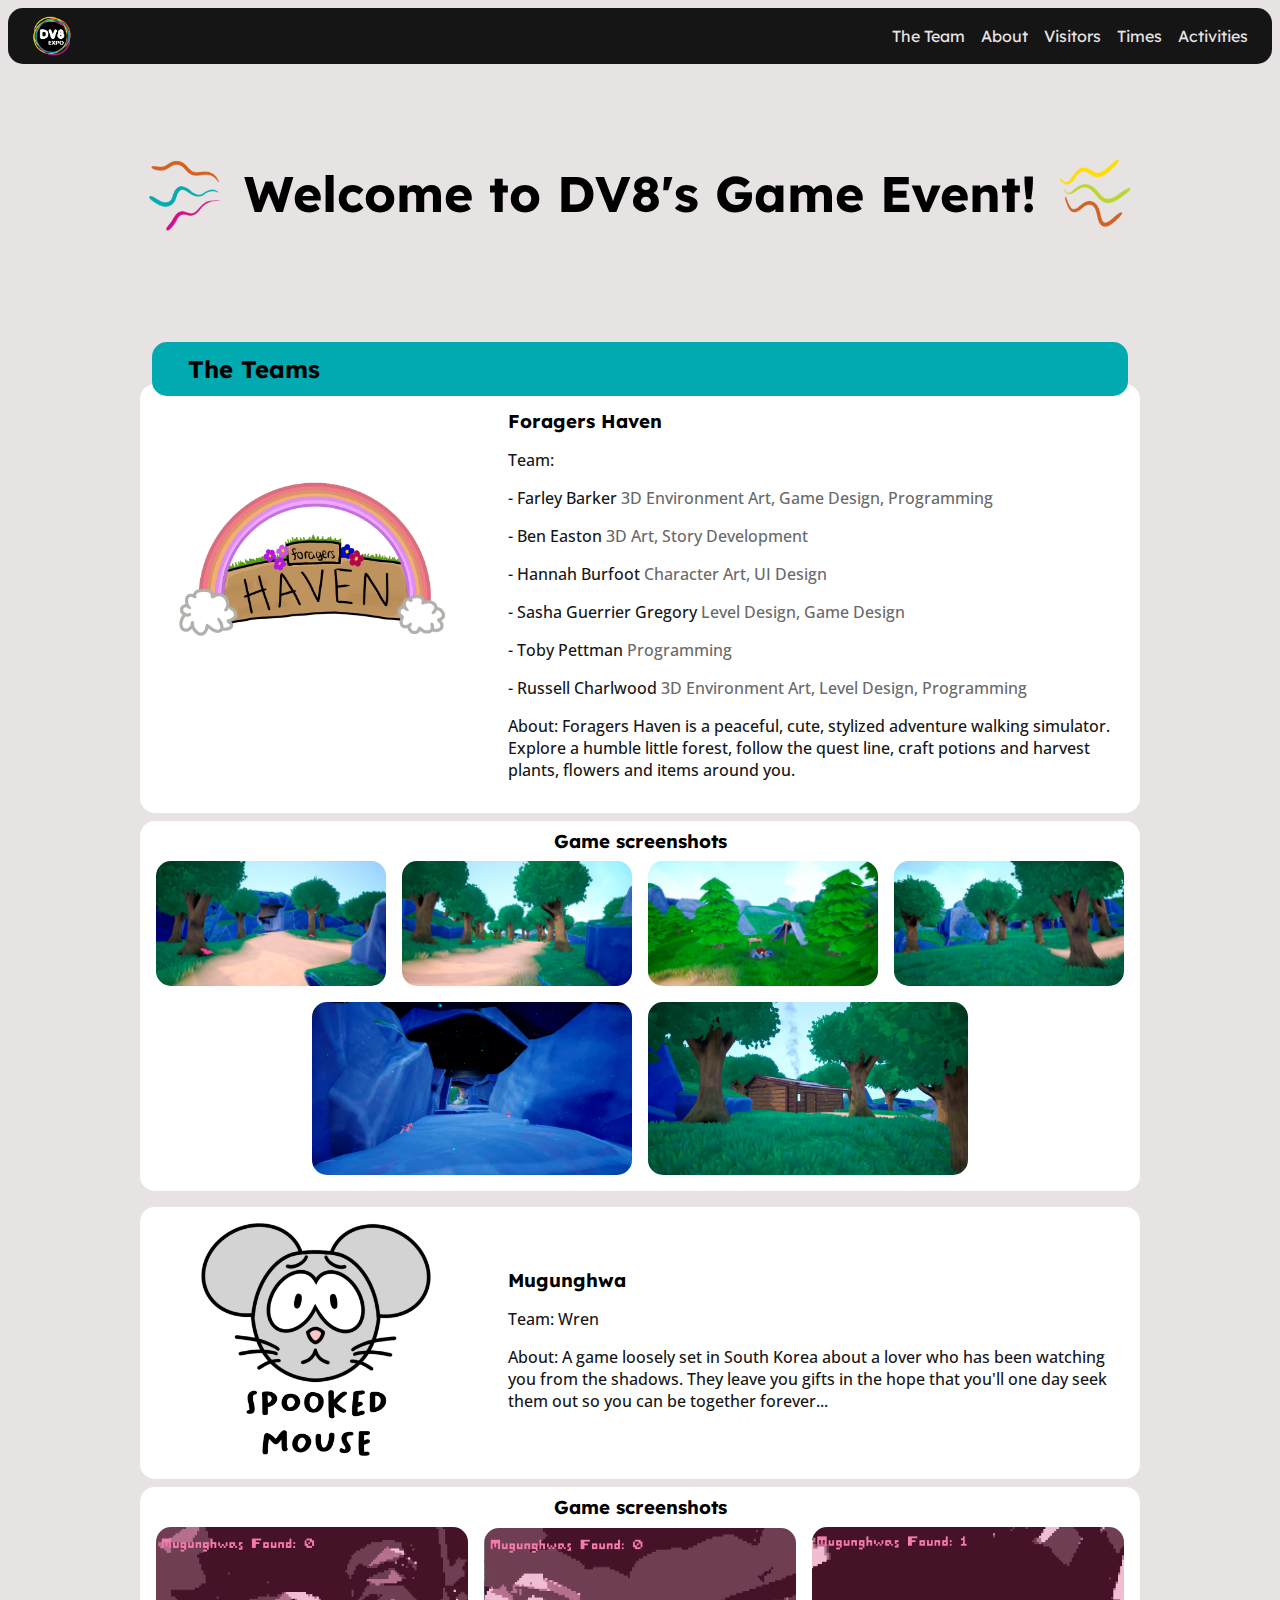
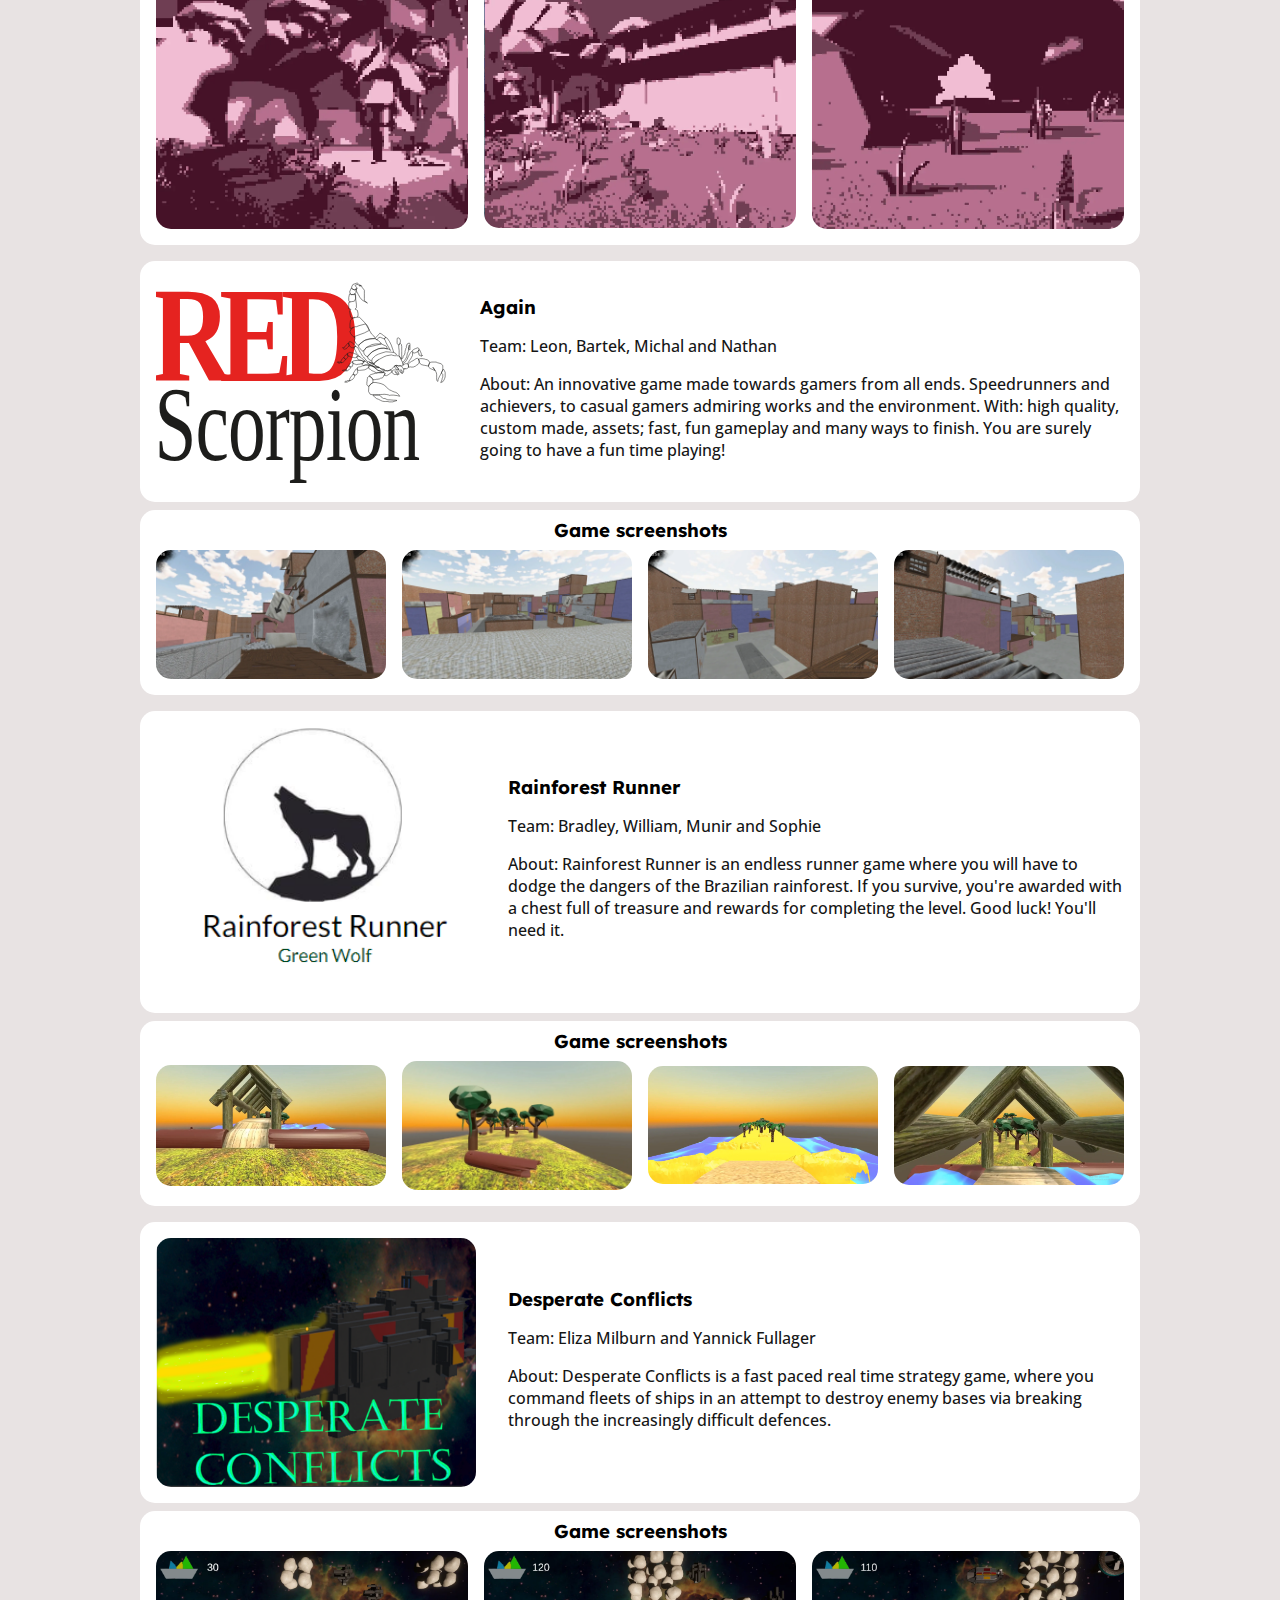
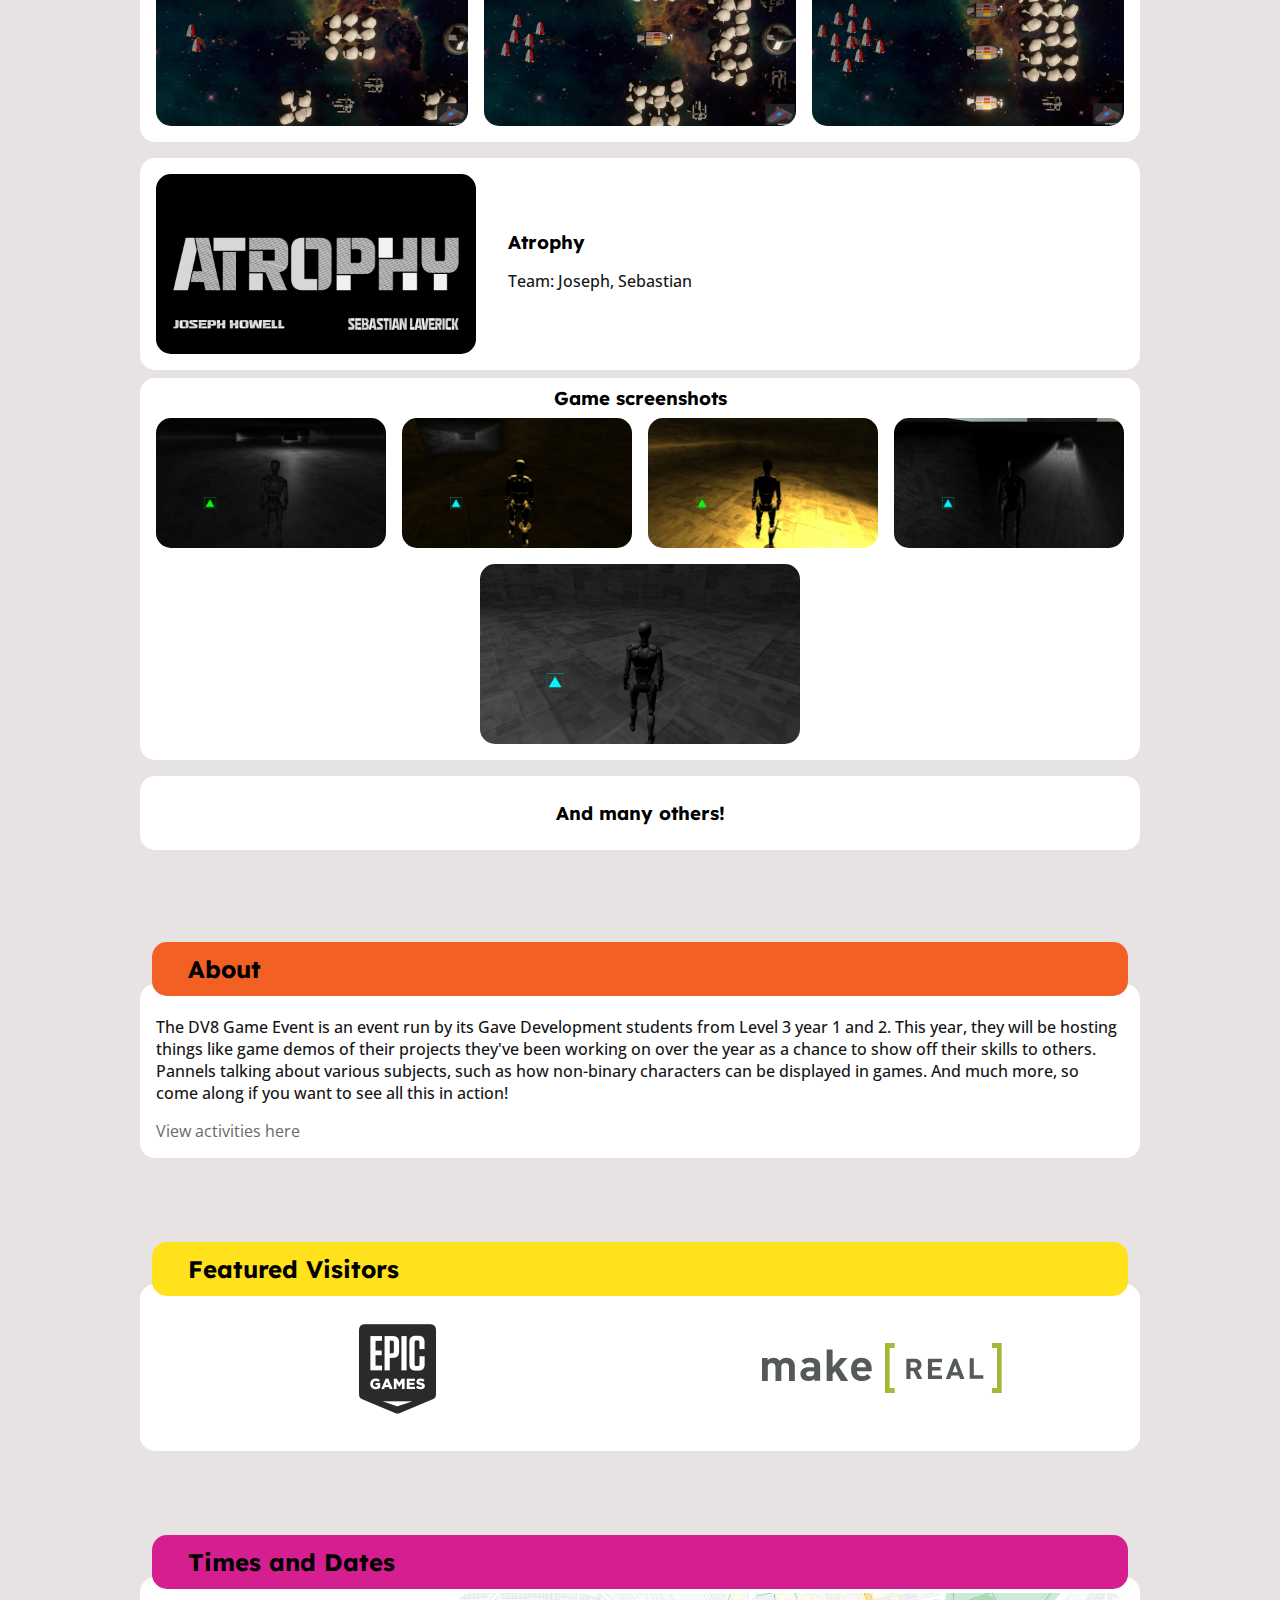
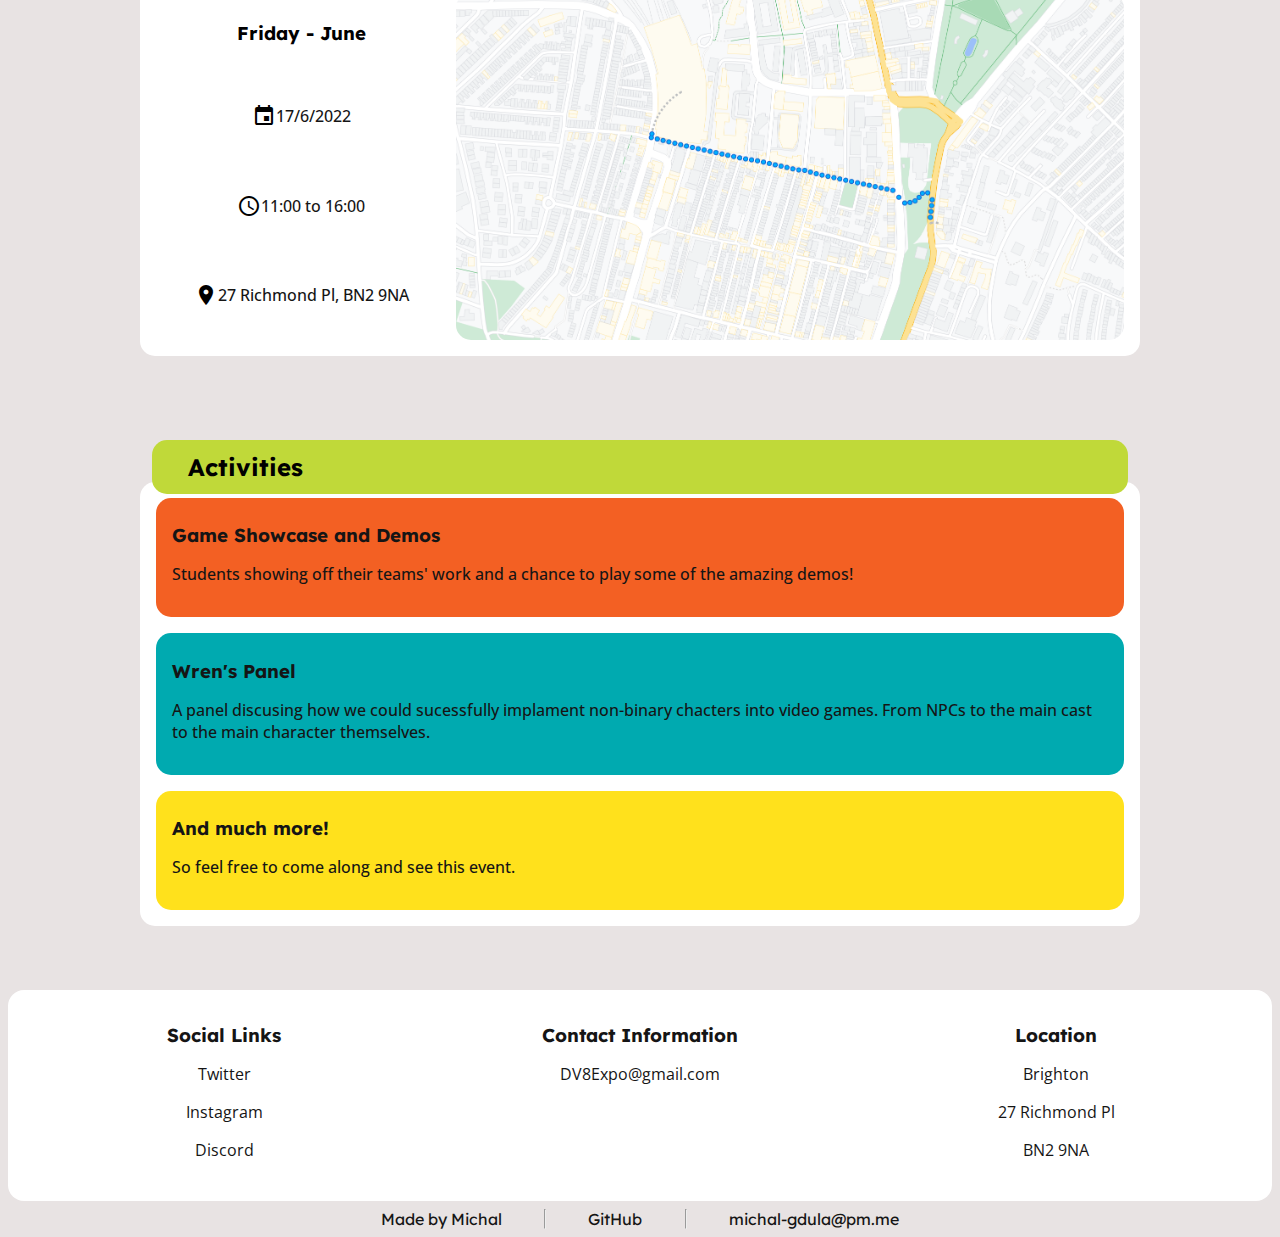
<file: index.html>
<!DOCTYPE html>
<html lang="en">
<head>
	<meta charset="utf-8">
	<meta name="viewport" content="width=device-width, initial-scale=1, shrink-to-fit=no">
  <meta name="description" content="DV8 Game Event 2022">
  <title>Game Event</title>
	<link rel="icon" type="image/x-icon" href="images/dv8.png">
	<!-- Style -->
	<link rel="stylesheet" href="stylesheet.css">
	<!-- Fonts -->
	<link rel="stylesheet" href="https://fonts.googleapis.com/icon?family=Material+Icons">
	<link rel="stylesheet" href="https://fonts.googleapis.com/css2?family=Open+Sans:wght@500&display=swap">
	<link rel="stylesheet" href="https://fonts.googleapis.com/css2?family=Lexend+Deca:wght@600&display=swap">
</head>
	<body>
		<!-- To professional web developers, please forgive me if I could've done all this better. -->
		<!-- Navigation Root -->
		<nav>
			<img src="images/dv8.png" alt="DV8 logo" class="logo">
			<input type="checkbox" id="toggler">
			<label for="toggler"><i class="material-icons">menu</i></label>
			<div class="menu">
				<a href="#team" class="team">The Team</a>
				<a href="#about" class="about">About</a>
				<a href="#visitors" class="visitors">Visitors</a>
				<a href="#times" class="times">Times</a>
				<a href="#activities" class="activities">Activities</a>
			</div>
		</nav>

		<!-- Root of all the text sections -->
		<main>
			<img src="images/merror.jpg" alt="" class="manualError">
			<!-- Script -->
			<script src="script.js"></script>
			<header>
				<img src="images/wiggleBefore.png" alt="3 colourful wiggly lines">
				<h1>Welcome to DV8's Game Event!</h1>
				<img src="images/wiggleAfter.png" alt="3 colourful wiggly lines">
			</header>

			<!-- Teams -->
			<!-- Some of these games are genuely really cool, I wish more people submitted their games to show up on here -->
			<section id="team">
				<h2>The Teams</h2>
				<!-- Foragers Haven -->
				<div>
				  <img src="images/teams/foragersHaven.png" alt="Foragers Haven logo" loading="lazy">
				  <span></span>
				  <div class="teamInfo">
				    <h3>Foragers Haven</h3>

				    <p>Team:</p>
				    <p>- Farley Barker
							<span class="gray">3D&nbsp;Environment&nbsp;Art, Game&nbsp;Design, Programming</span></p>
				    <p>- Ben Easton
							<span class="gray">3D&nbsp;Art, Story&nbsp;Development</span></p>
				    <p>- Hannah Burfoot
							<span class="gray">Character&nbsp;Art, UI&nbsp;Design</span></p>
				    <p>- Sasha Guerrier Gregory
							<span class="gray">Level&nbsp;Design, Game&nbsp;Design</span></p>
				    <p>- Toby Pettman
							<span class="gray">Programming</span></p>
				    <p>- Russell Charlwood
							<span class="gray">3D&nbsp;Environment&nbsp;Art, Level&nbsp;Design, Programming</span></p>

				    <p>About: Foragers Haven is a peaceful, cute, stylized adventure walking simulator. Explore a humble little forest, follow the quest line, craft potions and harvest plants, flowers and items around you.<p>
				  </div>
				</div>
				<div class="gallery">
				  <h3>Game screenshots</h3>
				  <div>
				    <img src="images/gallery/foragersHaven/1.webp" loading="lazy" alt="Path surrounded by trees going towards a cave">
				    <img src="images/gallery/foragersHaven/2.webp" loading="lazy" alt="Path surrounded by trees stretching away into the distance">
				    <img src="images/gallery/foragersHaven/3.webp" loading="lazy" alt="Camping spot, containing a tent, fireplace and table surrounded by trees">
				    <img src="images/gallery/foragersHaven/4.webp" loading="lazy" alt="Forest full of trees">
				    <img src="images/gallery/foragersHaven/5.webp" loading="lazy" alt="A dark cave with a distance exit">
				    <img src="images/gallery/foragersHaven/6.webp" loading="lazy" alt="Hut located in a forest with a path going away from the entrance to it">
				  </div>
				</div>

				<!-- Spooked Mouse -->
				<div>
				  <img src="images/teams/spookedMouse.jpg" alt="Spooked Mouse logo" loading="lazy">
				  <span></span>
				  <div class="teamInfo">
				    <h3>Mugunghwa</h3>
				    <p>Team: Wren</p>
				    <p>About: A game loosely set in South Korea about a lover who has been watching you from the shadows. They leave you gifts in the hope that you'll one day seek them out so you can be together forever...</p>
				  </div>
				</div>
				<div class="gallery">
				  <h3>Game screenshots</h3>
				  <div>
				    <img src="images/gallery/mugunghwa/1.webp" loading="lazy" alt="Small area surrounded by trees and bushes of different sizes">
				    <img src="images/gallery/mugunghwa/2.webp" loading="lazy" alt="A South Korean hut next to large trees">
				    <img src="images/gallery/mugunghwa/3.webp" loading="lazy" alt="A Mugunghwa in front of a large boulder">
				  </div>
				</div>

				<!-- RedScorpion -->
				<div>
				  <img src="images/teams/RSLogo.svg" alt="Red Scorpion logo" loading="lazy">
				  <span></span>
				  <div class="teamInfo">
				    <h3>Again</h3>
				    <p>Team: Leon, Bartek, Michal and Nathan</p>
				    <p>About: An innovative game made towards gamers from all ends. Speedrunners and achievers, to casual gamers admiring works and the environment. With: high quality, custom made, assets; fast, fun gameplay and many ways to finish. You are surely going to have a fun time playing!</p>
				  </div>
				</div>
				<div class="gallery">
				  <h3>Game screenshots</h3>
				  <div>
				    <img src="images/gallery/again/1.webp" loading="lazy" alt="Rooftops of Brazilian houses, with signs directing the player where to go">
				    <img src="images/gallery/again/2.webp" loading="lazy" alt="Rooftops of colourful Brazilian Favela houses">
				    <img src="images/gallery/again/3.webp" loading="lazy" alt="Rooftops of Brazilian Favela houses, with a large mono-coloured brick building in the centre">
				    <img src="images/gallery/again/4.webp" loading="lazy" alt="Rooftops of colourful Brazilian Favela houses">
				  </div>
				</div>

				<!-- Rainforest Runner -->
				<div>
				  <img src="images/teams/rainforestRunner.png" alt="Rainforrest Runner logo" loading="lazy">
				  <span></span>
				  <div class="teamInfo">
				    <h3>Rainforest Runner</h3>
				    <p>Team: Bradley, William, Munir and Sophie</p>
				    <p>About: Rainforest Runner is an endless runner game where you will have to dodge the dangers of the Brazilian rainforest. If you survive, you're awarded with a chest full of treasure and rewards for completing the level. Good luck! You'll need it.</p>
				  </div>
				</div>
				<div class="gallery">
				  <h3>Game screenshots</h3>
				  <div>
				    <img src="images/gallery/rainforestRunner/1.webp" loading="lazy" alt="Wooden bridge, taking the player over a large lake">
				    <img src="images/gallery/rainforestRunner/2.webp" loading="lazy" alt="A path, taking the player through a rainforest with logs and trees to dodge">
				    <img src="images/gallery/rainforestRunner/3.webp" loading="lazy" alt="Sandy beach with palm trees and sand dunes to dodge">
				    <img src="images/gallery/rainforestRunner/4.webp" loading="lazy" alt="Player going through wooden bridge about to enter a rainforest full of trees">
				  </div>
				</div>

				<!-- Desperate Conflicts -->
				<div>
				  <img src="images/teams/desperateConflicts.png" alt="Desperate Conflicts logo" loading="lazy">
				  <span></span>
				  <div class="teamInfo">
				    <h3>Desperate Conflicts</h3>
				    <p>Team: Eliza Milburn and Yannick Fullager</p>
				    <p>About: Desperate Conflicts is a fast paced real time strategy game, where you command fleets of ships in an attempt to destroy enemy bases via breaking through the increasingly difficult defences.</p>
				  </div>
				</div>
				<div class="gallery">
				  <h3>Game screenshots</h3>
				  <div>
				    <img src="images/gallery/desperateConflicts/1.webp" loading="lazy">
				    <img src="images/gallery/desperateConflicts/2.webp" loading="lazy">
				    <img src="images/gallery/desperateConflicts/3.webp" loading="lazy">
				  </div>
				</div>

				<!-- Foragers Haven -->
				<div>
				  <img src="images/teams/atrophy.png" alt="Atrophy logo" loading="lazy">
				  <span></span>
				  <div class="teamInfo">
				    <h3>Atrophy</h3>
				    <p>Team: Joseph, Sebastian</p>
				  </div>
				</div>
				<div class="gallery">
				  <h3>Game screenshots</h3>
				  <div>
				    <img src="images/gallery/atrophy/1.webp" loading="lazy">
				    <img src="images/gallery/atrophy/2.webp" loading="lazy">
				    <img src="images/gallery/atrophy/3.webp" loading="lazy">
				    <img src="images/gallery/atrophy/4.webp" loading="lazy">
				    <img src="images/gallery/atrophy/5.webp" loading="lazy">
				  </div>
				</div>

				<!-- More! -->
				<div class="teamOther">
				  <h3>And many others!</h3>
				</div>

				<!-- Screen overlay -->
				<div class="fullScreenImage">
				  <span>&times;</span>
				  <img src="images/noImage.png" alt="Error, could not load image">
				</div>

				<!-- Script -->
				<script src="fullscreenViewer.js"></script>
			</section>

			<section id="about">
				<h2>About</h2>
				<div>
					<p>The DV8 Game Event is an event run by its Gave Development students from Level 3 year 1 and 2. This year, they will be hosting things like game demos of their projects they've been working on over the year as a chance to show off their skills to others. Pannels talking about various subjects, such as how non-binary characters can be displayed in games. And much more, so come along if you want to see all this in action!</p>
					<span class="gray"><a href="#activities">View activities here</a></span>
				</div>
			</section>


			<!-- Visitors -->
			<section id="visitors">
				<h2>Featured Visitors</h2>
				<div>
					<img src="images/visitors/EpicGames.png" alt="Epic Games">
					<img src="images/visitors/makereal.svg" alt="Make Real">
				</div>
			</section>

			<!-- Times -->
			<section id="times">
				<h2>Times and Dates</h2>
				<div class="times">
					<div>
						<h3>Friday - June</h3>
						<div>
							<i class="material-icons">event</i>
							<p>17/6/2022</p>
						</div>
						<div>
							<i class="material-icons">schedule</i>
							<p>11:00 to 16:00</p>
						</div>
						<div>
							<i class="material-icons">place</i>
							<p>27 Richmond Pl, BN2 9NA</p>
						</div>
					</div>
					<img src="images/map.png" alt="directions">
				</div>
			</section>

			<!-- Activities -->
			<section id="activities">
				<h2>Activities</h2>
				<div class="activities">
					<div id="showcase">
						<h3>Game Showcase and Demos</h3>
						<p>Students showing off their teams' work and a chance to play some of the amazing demos!</p>
					</div>
					<div id="demo">
						<h3>Wren's Panel</h3>
						<p>A panel discusing how we could sucessfully implament non-binary chacters into video games. From NPCs to the main cast to the main character themselves.</p>
					</div>
					<div id="more">
						<h3>And much more!</h3>
						<p>So feel free to come along and see this event.</p>
					</div>
				</div>
			</section>
		</main>

		<!-- Footer Root -->
		<footer>
			<div class="top">
				<div class="links">
					<h3>Social Links</h3>
					<a href="https://twitter.com/dv8Expo/">Twitter</a>
					<a href="https://www.instagram.com/dv8gameexpo/">Instagram</a>
					<a href="https://discord.gg/xkHBS9hqGM">Discord</a>
				</div>

				<div class="contactInformation">
					<h3>Contact Information</h3>
					<p>DV8Expo@gmail.com</p>
				</div>

				<div class="locations">
					<h3>Location</h3>
					<p>Brighton</p>
					<p>27 Richmond Pl</p>
					<p>BN2 9NA</p>
					<p></p>
				</div>
			</div>
			<div class="op">
				<p>Made by Michal</p>
				<hr>
				<a href="https://github.com/Fluffy-Bean/GameExpo">GitHub</a>
				<hr>
				<p>michal-gdula@pm.me</p>
			</div>
		</footer>
	</body>
	<!--
	Hi! If you found this congrats, you have too much time,
	and this isn't the only thing that is hidden on this page!
	But for now, have this ASCII maned wolf art :3
	-->
	<!--. . /|/| . . . . . . .-->
	<!--.. /0 0 \ . . . . . ..-->
	<!--(III% . \________, . .-->
	<!--.. .\_, .%###%/ \'\,..-->
	<!--. . . .||#####| |'\ \.-->
	<!--.. . . ||. . .|/. .\V.-->
	<!--. . . .|| . . || . . .-->
	<!--.. . . ||. . .||. . ..-->
	<!--. . . .|| . . || . . .-->
	<!--.. . . ||. . .||. . ..-->
	<!--. . . .|| . . || . . .-->
	<!--.. . . ||. . .||. . ..-->
	<!--. . . .|| . . || . . .-->
	<!--.. . . ||. . .||. . ..-->
	<!--. . . .|| . . || . . .-->
	<!--.. . . ||. . .||. . ..-->
	<!--. . . .|| . . || . . .-->
	<!--.. . . ||. . .||. . ..-->
	<!--. . . .|| . . || . . .-->
	<!--.. . . ||. . .||. . ..-->
	<!--. . . .|| . . || . . .-->
	<!--.. . . ||. . .||. . ..-->
	<!--. . . cc/ . .cc/ . . .-->
</html>
</file>
<file: stylesheet.css>
/*
	This took forever to make, CSS will be the death of me so please
	forgive me for graphical errors that were not fixed, I'm aware of
	some of them but had no clue how to fix them. Such as the images
	in the gallery portion of the page not shrinking correctly :c

	These a lot of portions of the page that are also redundant and
	not made the best, so please complain to me about it on Twitter
	(@fluffybeanUwU) or on Telegram (@Fluffy Bean).
*/


/*
	I separated out the different elements CSS into different files
	this is to keep the CSS semi tidy and easier to configure if
	any problems occur.
*/

/* UI */
@import url("css/navigation.css");
@import url("css/footer.css");
/* Main */
@import url("css/team.css");
@import url("css/visitors.css");
@import url("css/times.css");
@import url("css/activities.css");

:root {
	--nav: 				#151515;
	--footer: 		#FFFFFF;

	--bg-dark: 		#151515;
	--bg: 				#E8E3E3;
	--bg-light: 	#FFFFFF;
	--fg-dark: 		#151515;
	--fg-light: 	#E8E3E3;

	--rad: 				15px;

	--dv8-orange: #F36023;
	--dv8-yellow: #FFE11C;
	--dv8-cyan: 	#00AAB0;
	--dv8-magenta:#D51E90;
	--dv8-lime: 	#C0D939;
}
* {
  font-family: "Open Sans", sans-serif;
	font-display: swap;
}

/*
	Page Structure
*/

html, #wrapper {
	margin: 0;
	padding: 0;
	scroll-behavior: smooth;
}
body {
	margin: 0;
	padding: 1em 1em 0;

	background-image: url();
	background-color: var(--bg);
}

main {
	margin: 0 auto;
	padding: 4em 0 0;

	max-width: 1000px;
	min-height: 100vh;

	background-color: var(--bg);
}
section {
	margin: 0;
	padding: 6em 0 0;
}
section div {
	padding: 1em;

	background-color: var(--bg-light);
	border-radius: var(--rad);
}
section p {
	font-weight: 500;

	color: var(--fg-dark)
}

header {
	margin: 3em 0 0;

	display: flex;
	justify-content: space-around;
	align-items: center;
}
header img {
	margin: -0.38em;
	padding: 0;

	width: 4.5em;
	height: 5em;
}

/*
	Text and headings
*/

h1 {
	font-family: 'Lexend Deca', sans-serif;
	font-display: swap;

	text-align: center;
	font-size: 50px;
}
h2 {
	font-family: 'Lexend Deca', sans-serif;
	font-display: swap;

	margin: -0.5em 0.5em;
	padding: 0.5em 0.5em 0.5em 1.5em;

	position: relative;

	border-radius: var(--rad);
}
h3 {
	font-family: 'Lexend Deca', sans-serif;
	font-display: swap;

	margin: 0.5em 0;
}
.gray *,
.gray{
	margin: 0 !important;
	padding: 0;

	color: #696969;

	text-decoration: none;
	/* nice */
}

#about h2 {
	background-color: var(--dv8-orange);
}
#team h2 {
	background-color: var(--dv8-cyan);
}
#visitors h2 {
	background-color: var(--dv8-yellow);
}
#times h2 {
	background-color: var(--dv8-magenta);
}
#activities h2 {
	background-color: var(--dv8-lime);
}

@media (max-width:600px) {
	header img {
		width: 3em;
		height: 3em;
	}
	h1 {
		font-size: 40px;
	}
	h2 {
		padding-left: 0.5em;

		text-align: center;
	}
	main {
		padding: 3em 0 0 0;
	}
}

/*
	No cheating!
*/
.manualError {
	width: 40px;
	height: 40px;

	top: 0.6em;
	left: 2em;

	position: absolute;
}
</file>
